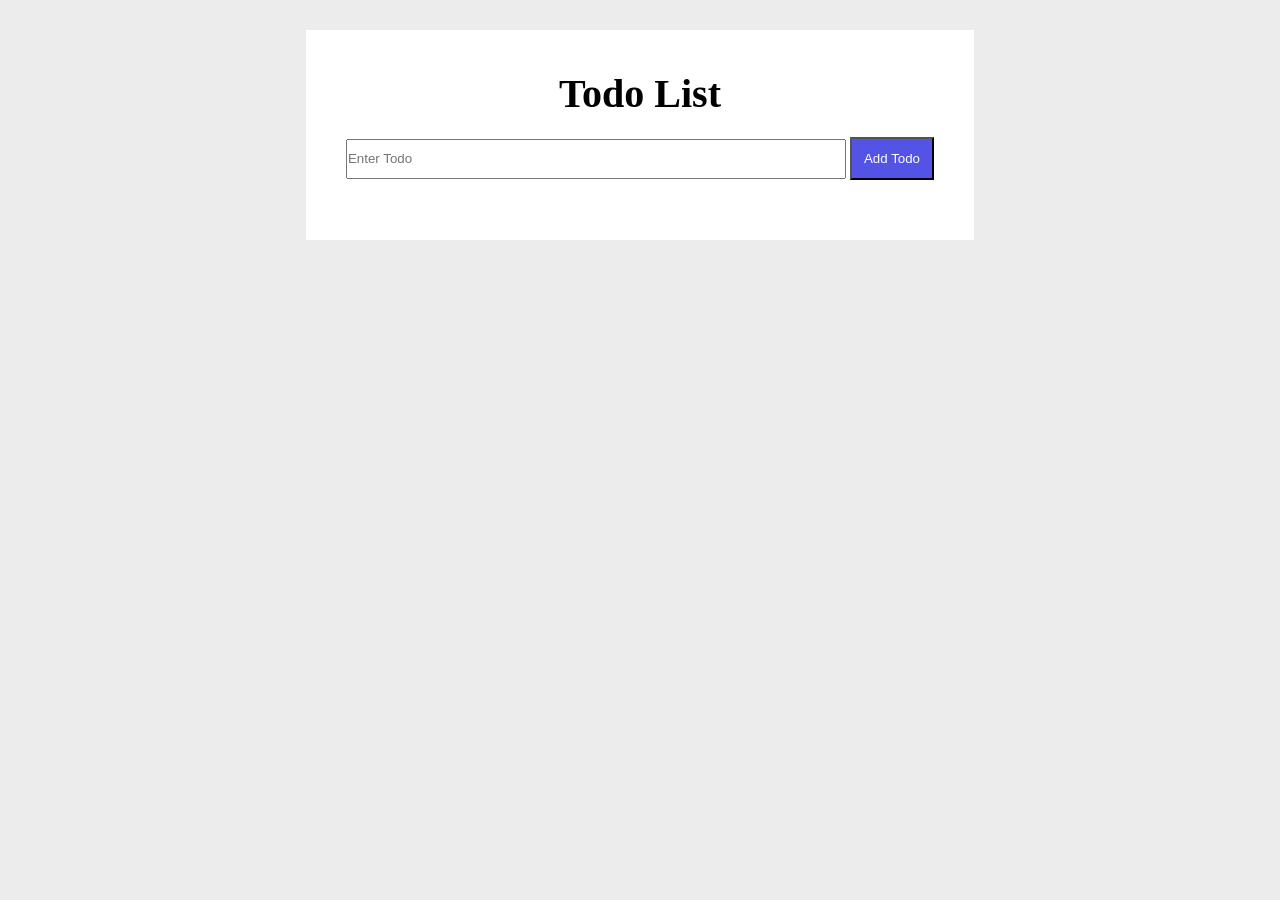
<file: todo.html>
<!DOCTYPE html>
<html lang="en">
<head>
    <meta charset="UTF-8">
    <meta name="viewport" content="width=device-width, initial-scale=1.0">
    <title>Document</title>
    <link rel="stylesheet" href="todo.css">
</head>
<body>
    <div class="card">
<h2>Todo List</h2>
<form action="">
    <input placeholder="Enter Todo" type="text">
    <button class="addButton" type="submit">Add Todo</button>
</form>
 <div class="mainContainer">
 <!-- <div class="smallCard">
<p>Content</p>
<button class="deleteTodo">Delete Todo</button>
</div> -->




 </div>
    </div>


    <script src="todo.js"></script>
</body>
</html>
</file>
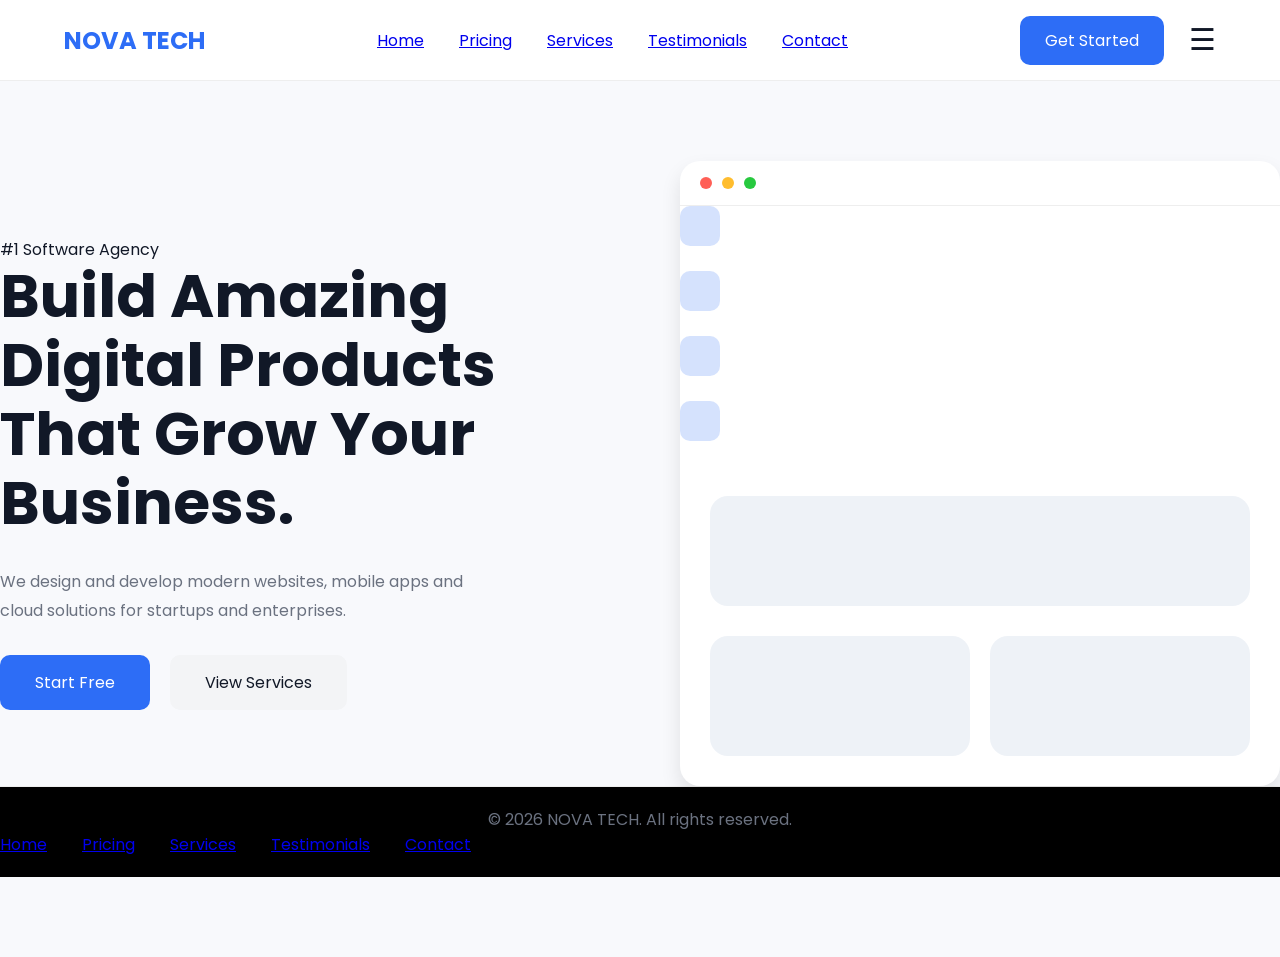
<file: 1/project1.html>
<!DOCTYPE html>
<html lang="en">
<head>
    <meta charset="UTF-8">
    <meta name="viewport" content="width=device-width, initial-scale=1.0">
    <title>NOVA TECH</title>
    <link rel="preconnect" href="https://fonts.googleapis.com">
    <link href="https://fonts.googleapis.com/css2?family=Poppins:wght@300;400;500;600;700;800&display=swap" rel="stylesheet">
    <link rel="stylesheet" href="style1.css">
</head>
<body>
     <header>
        <div class="container nav">
          <h2 class="logo">NOVA TECH</h2>
                <ul>
                    <li><a href="#">Home</a></li>
                    <li><a href="#">Pricing</a></li>
                    <li><a href="#">Services</a></li>
                    <li><a href="#">Testimonials</a></li>
                    <li><a href="#">Contact</a></li>
                </ul>
               <div class="right">
                    <a href="#" class="btn">Get Started</a>
                    <span class="menu">&#9776;</span>
               </div>
            </div>
        </header>
            <section class="hero">
                <div class="conainer hero-content">
                   
                    <div class="left">
                      
                        <span class="subheading">#1 Software Agency</span>
                        <h1>
                            Build Amazing <br>
                Digital Products <br>
                That Grow Your <br>
                Business.
                        </h1>
                        <p>
                             We design and develop modern websites,
                mobile apps and cloud solutions for startups
                and enterprises.
                        </p>
                        <div class="buttons">
                <a href="#" class="primary">Start Free</a>
                <a href="#" class="secondary">View Services</a>
            </div>
                    </div>
                    <div class="right-card">
                        <div class="top-bar">
                            <span class="red"></span>
                            <span class="yellow"></span>
                            <span class="green"></span>
                        </div>
                        <div class="dasboard">
                            <div class="slidebar">
                                     <div class="icon"></div>
                    <div class="icon"></div>
                    <div class="icon"></div>
                    <div class="icon"></div>
                     </div>
                            <div class="content">
                                <div class="box large"></div>
                                <div class="row">
                        <div class="box"></div>
                        <div class="box"></div>
                    </div>
                 </div>
             </div>
            </div>
        </div>
        <footer class="footer">
            <div class="footer-container">
                <div class="footer-logo"></div>
            
         
                <p>© 2026 NOVA TECH. All rights reserved.</p>
            </div>
        </div>
        <div class="footer-links"> 
            
            <ul>
                <li><a href="#">Home</a></li>
                <li><a href="#">Pricing</a></li>
                <li><a href="#">Services</a></li>
                <li><a href="#">Testimonials</a></li>
                <li><a href="#">Contact</a></li>
            </ul>
        </div>
    </div>
</body>
</html>
</file>
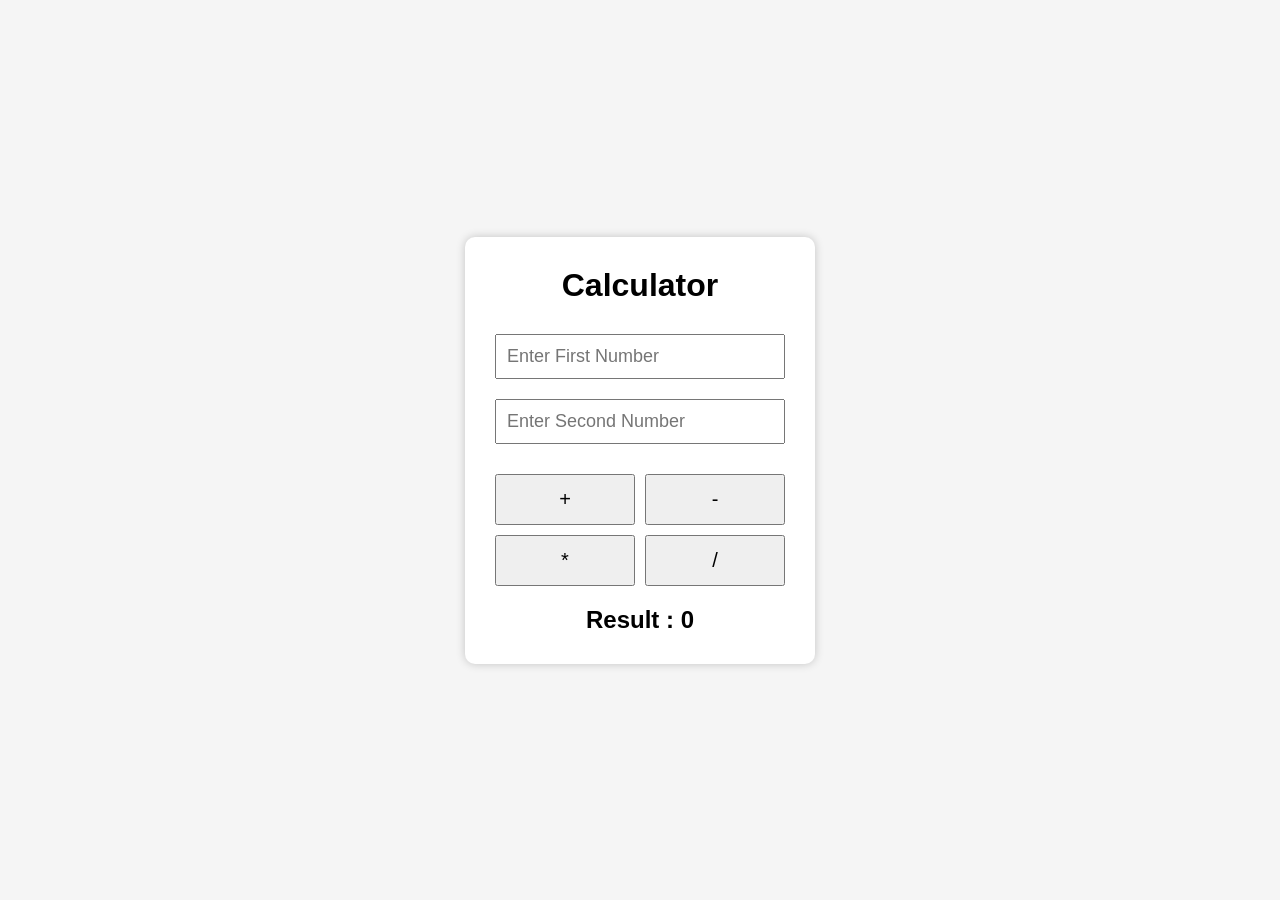
<file: Javascript/Calculator/calcyindex.htm>
<!DOCTYPE html>
<html lang="en">
<head>
    <meta charset="UTF-8">
    <meta name="viewport" content="width=device-width, initial-scale=1.0">
    <title>Basic Calculator</title>
    <link rel="stylesheet" href="calcystyle.css">
</head>
<body>

    <div class="container">

        <h1>Calculator</h1>

        <input type="number" class="num1" placeholder="Enter First Number">

        <input type="number" class="num2" placeholder="Enter Second Number">

        <div class="buttons">
            <button class="add">+</button>
            <button class="subtract">-</button>
            <button class="multiply">*</button>
            <button class="divide">/</button>
        </div>

        <h2>Result : <span class="result">0</span></h2>

    </div>

    <script src="clacy.js"></script>

</body>
</html>
</file>
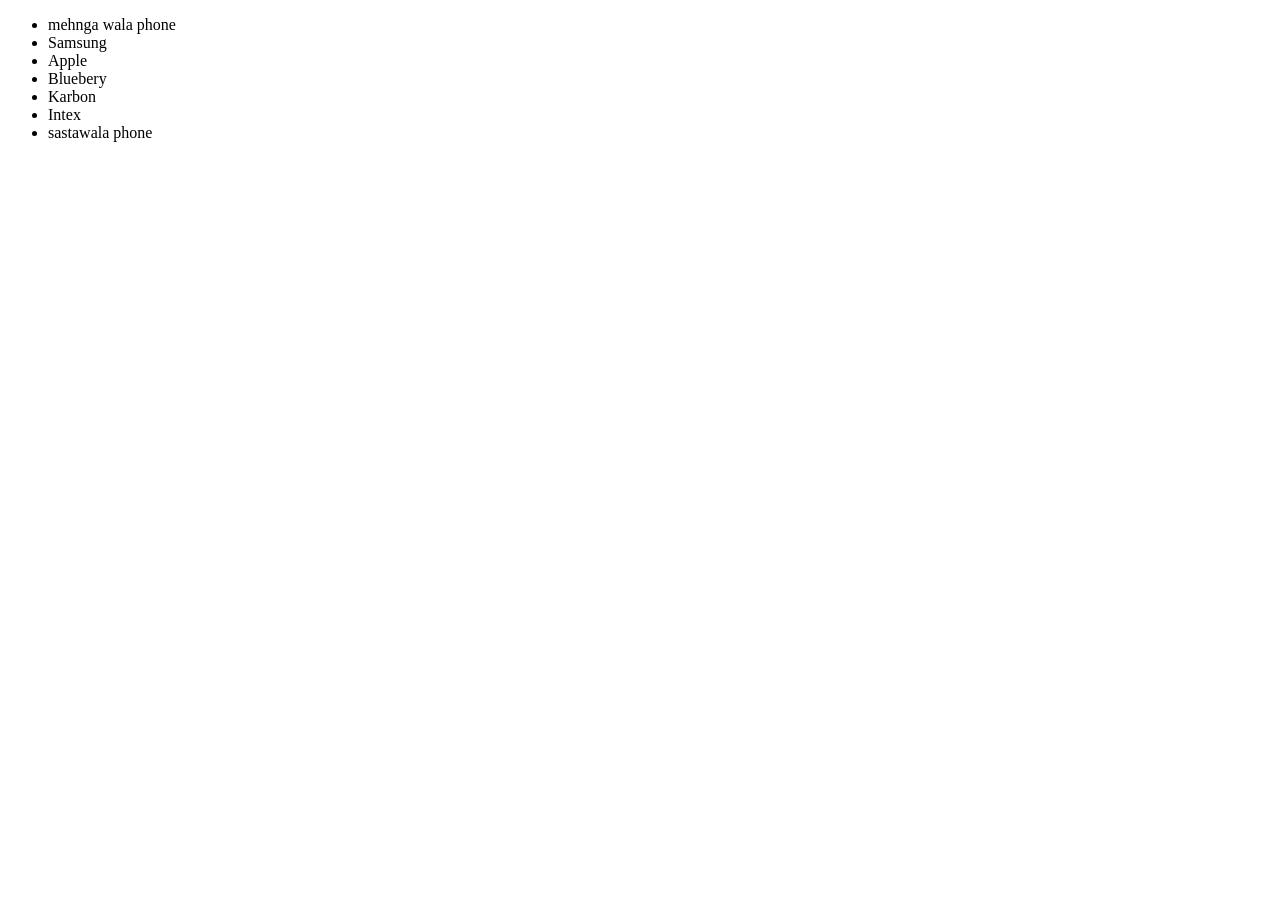
<file: Javascript/DDM/ddm.html>
<!DOCTYPE html>
<html lang="en">
<head>
    <meta charset="UTF-8">
    <meta name="viewport" content="width=device-width, initial-scale=1.0">
    <title>Document</title>
</head>
<body>
    <ul>
        <li>Samsung</li>
        <li>Apple</li>
        <li>Bluebery</li>
        <li> <id="one">   Karbon</li>
        <li>Intex</li>
    </ul>
    <script src="ddm.js"></script>
</body>
</html>
</file>
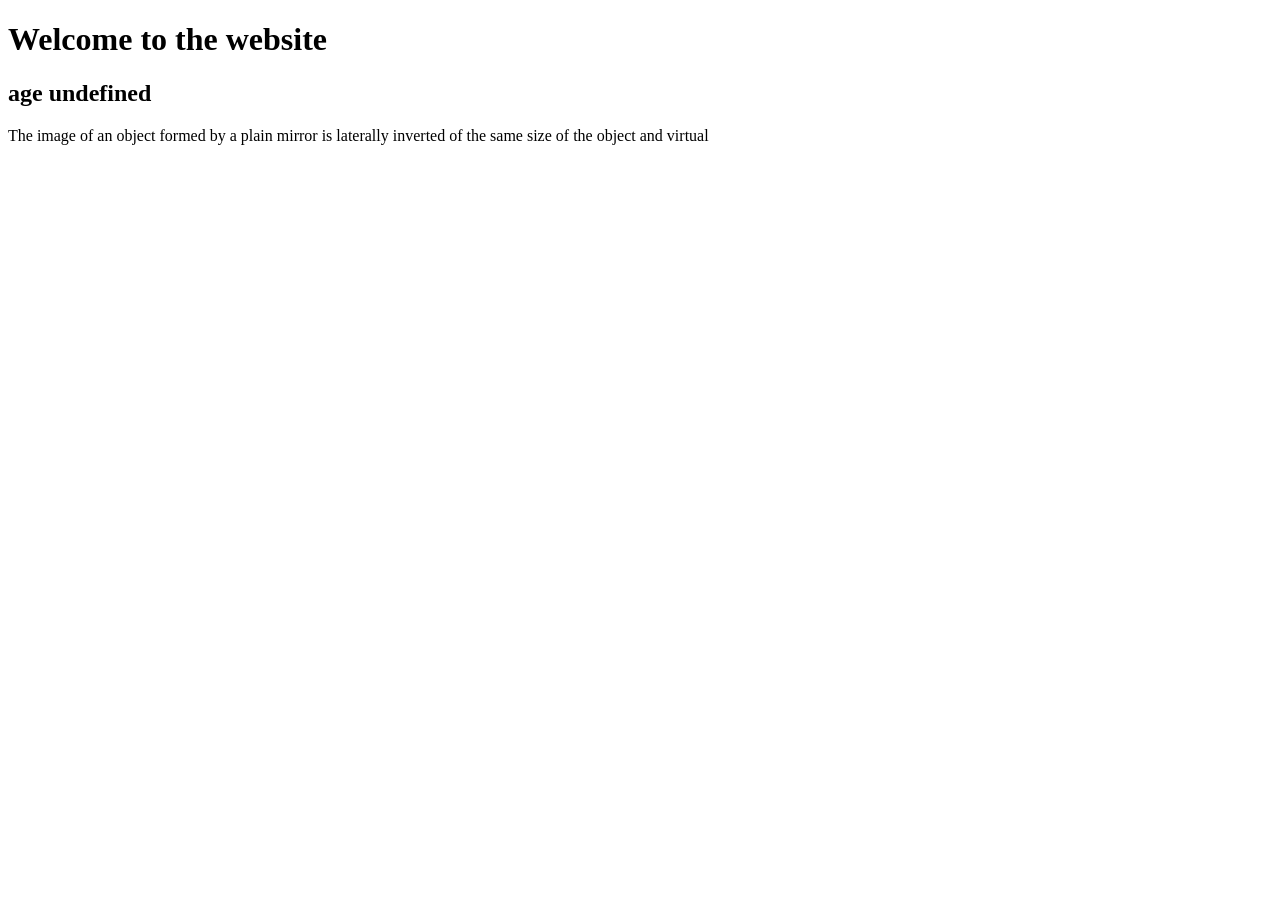
<file: Javascript/DOM/dom.html>
<!DOCTYPE html>
<html lang="en">
<head>
    <meta charset="UTF-8">
    <meta name="viewport" content="width=device-width, initial-scale=1.0">
    <title>Document</title>
</head>
<body>
    <header>
    <h1>Welcome to the website</h1>
    </header>
    <h2>age undefined </h2>
    <p  class> The image of an object formed by a plain mirror is laterally inverted of the same size of the object and virtual </p>

 <script> src="dom.js"</script>
</body>
</html>
</file>
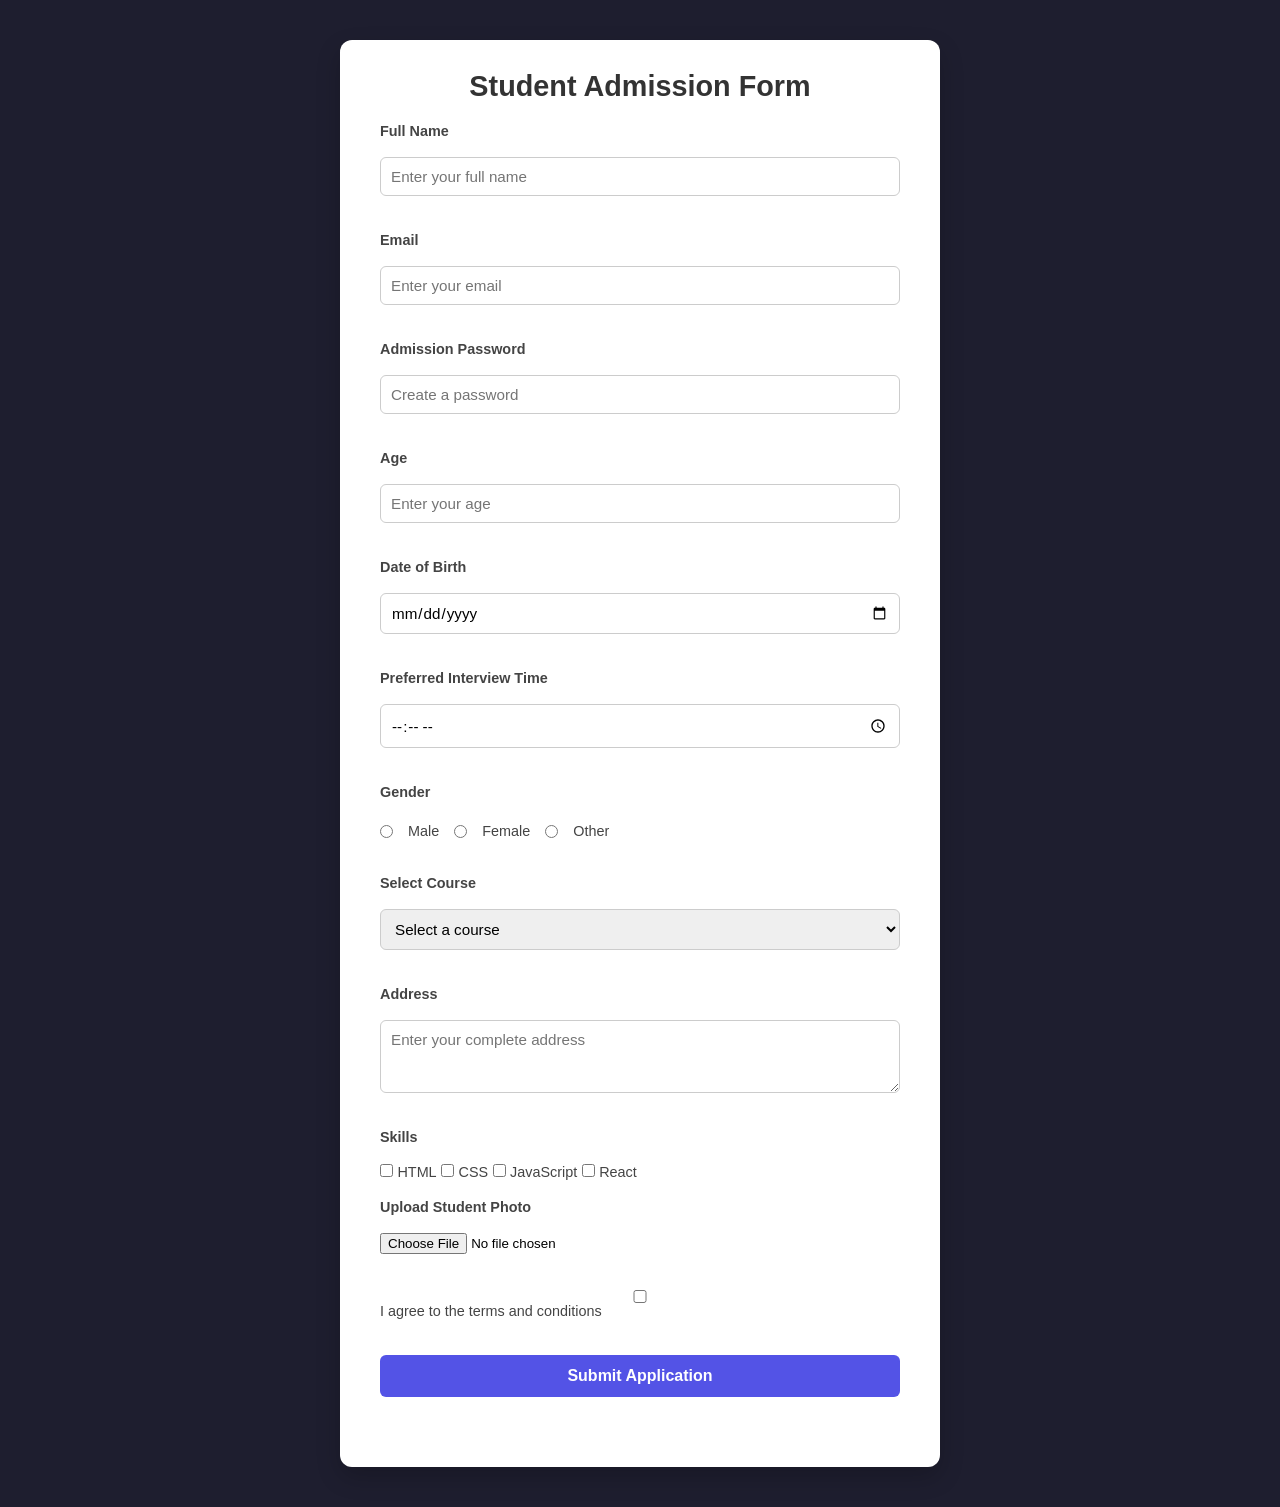
<file: Javascript/Dynamicform/DF.htm>
<!DOCTYPE html>
<html lang="en">
<head>
    <meta charset="UTF-8">
    <meta name="viewport" content="width=device-width, initial-scale=1.0">
    <title>Student Admission Form</title>
    <link rel="stylesheet" href="DF.css">
</head>
<body>
    <div class="card">
        <h2>Student Admission Form</h2>
        <div class="Form">
            <form>
                <label for="Name"><b>Full Name</b></label>
                <br>
                <input type="text" id="Name" name="fullName" placeholder="Enter your full name" required>
                <br><br>

                <label for="Email"><b>Email</b></label>
                <br>
                <input type="email" id="Email" name="email" placeholder="Enter your email" required>
                <br><br>

                <label for="Password"><b>Admission Password</b></label>
                <br>
                <input type="password" id="Password" name="password" placeholder="Create a password" required>
                <br><br>

                <label for="Age"><b>Age</b></label>
                <br>
                <input type="number" id="Age" name="age" placeholder="Enter your age" required>
                <br><br>

                <label for="dob"><b>Date of Birth</b></label>
                <br>
                <input type="date" id="dob" name="dob" required>
                <br><br>

                <label for="Time"><b>Preferred Interview Time</b></label>
                <br>
                <input type="time" id="time" name="time" required>
                <br><br>

                <b>Gender</b>
                <br>
                <div class="gender">
                    <input type="radio" id="male" name="gender" value="male">
                    <label for="male">Male</label>
                    
                    <input type="radio" id="female" name="gender" value="female">
                    <label for="female">Female</label>
                    
                    <input type="radio" id="other" name="gender" value="other">
                    <label for="other">Other</label>
                </div>
                <br><br>

                <label for="course"><b>Select Course</b></label>
                <br>
                <select id="course" name="course" required>
                    <option value="" disabled selected>Select a course</option>
                    <option value="btech">B.Tech CSE</option>
                    <option value="bca">BCA</option>
                    <option value="mca">MCA</option>
                    <option value="bba">BBA</option>
                </select>
                <br><br>

                <label for="address"><b>Address</b></label>
                <br>
                <textarea id="address" name="address" rows="3" placeholder="Enter your complete address" required></textarea>
                <br><br>

                <b>Skills</b>
                <br>
                <div class="Skills">
                <input type="checkbox" id="html" name="skills" value="html">
                <label for="html">HTML</label>
                
                <input type="checkbox" id="css" name="skills" value="css">
                <label for="css">CSS</label>
                
                <input type="checkbox" id="js" name="skills" value="javascript">
                <label for="js">JavaScript</label>
                
                <input type="checkbox" id="react" name="skills" value="react">
                <label for="react">React</label>
                <br><br>
                </div>
                <label for="photo"><b>Upload Student Photo</b></label>
                <br>
                <input type="file" id="photo" name="photo" accept="image/*">
                <br><br>

                <input type="checkbox" id="terms" name="terms" required>
                <label for="terms">I agree to the terms and conditions</label>
                <br><br>

                <button type="submit">Submit Application</button>
            </form>
        </div>

        <p class="total-item"><span id="itemCount"></span></p>
        <div class="mainContainer"></div>
    </div>
    <script src="DF.js"></script>
</body>
</html>
</file>
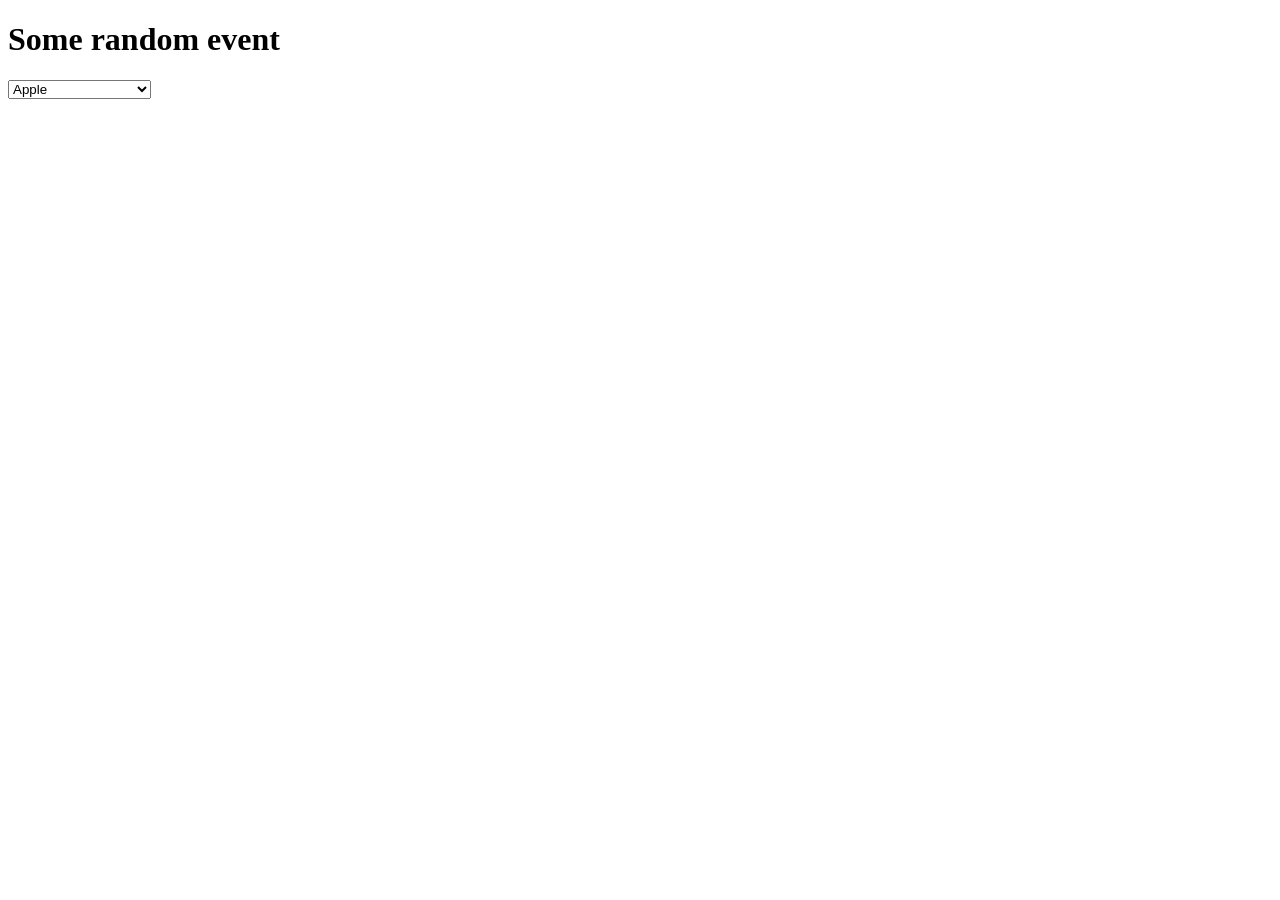
<file: Javascript/Events/events.htm>
<!DOCTYPE html>
<html lang="en">
<head>
    <meta charset="UTF-8">
    <meta name="viewport" content="width=device-width, initial-scale=1.0">
    <title>Document</title>
</head>
<body>
    <h1> Some random event</h1>
    <select name="" id="">
        <option disabled value=""> Select mobile phone</option>
        <option value="apple">Apple</option>
         <option value="orange">samsung</option>
          <option value="grapes">intex</option>
           <option value="bannana"> pixel</option>

    </select>
    <script src="events.js"></script>


</body>
</html>
</file>
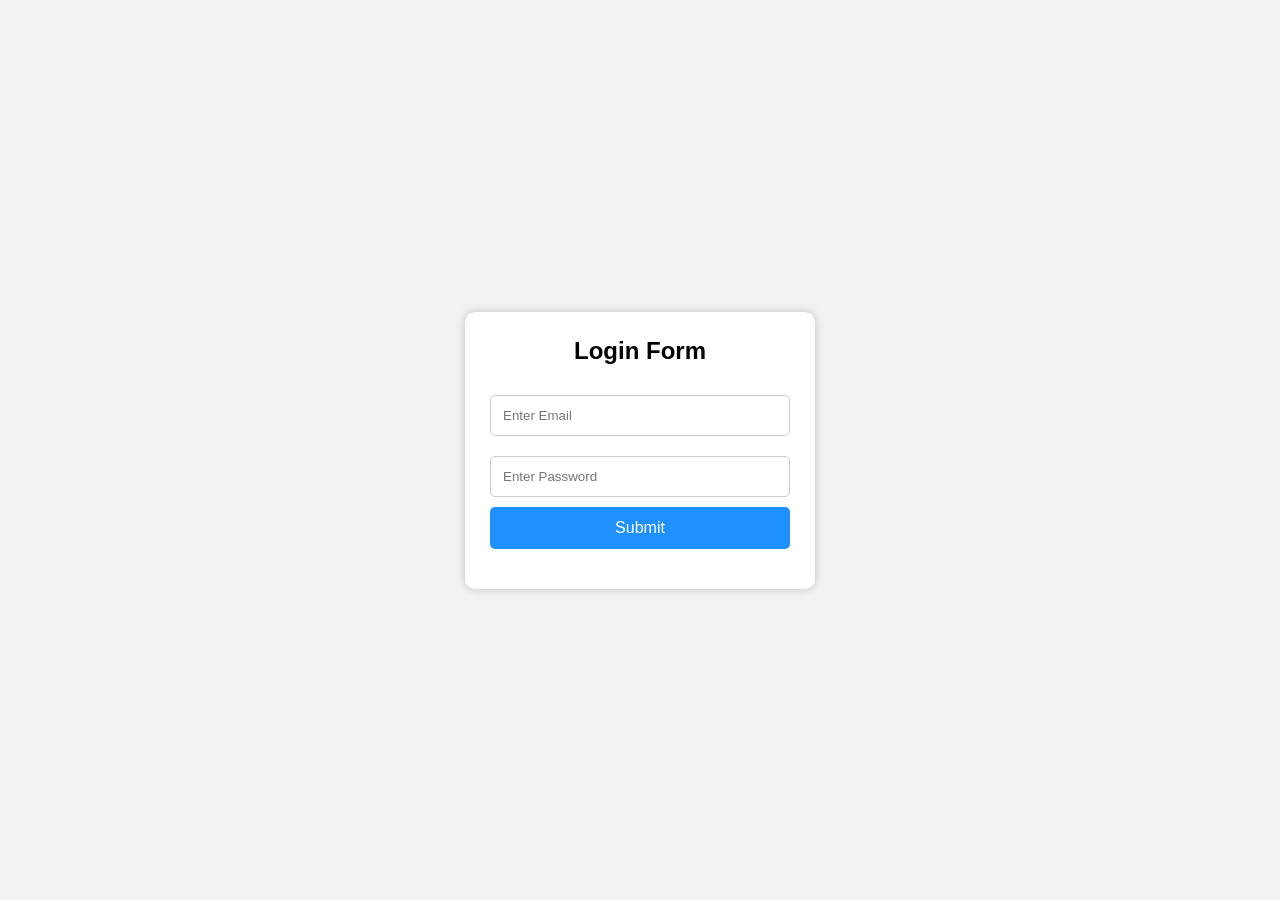
<file: Javascript/FORMREGEX/form.htm>
<!DOCTYPE html>
<html lang="en">
<head>
    <meta charset="UTF-8">
    <meta name="viewport" content="width=device-width, initial-scale=1.0">
    <title>Regex Form Validation</title>
    <link rel="stylesheet" href="form.css">
</head>
<body>

    <form id="myForm">
        <h2>Login Form</h2>

        <input
            type="text"
            id="email"
            placeholder="Enter Email"
        >
        <input
            type="password"
            id="password"
            placeholder="Enter Password"
        >
        <button type="submit">Submit</button>
        <p id="message"></p>
    </form>

    <script src="form.js"></script>
</body>
</html>
</file>
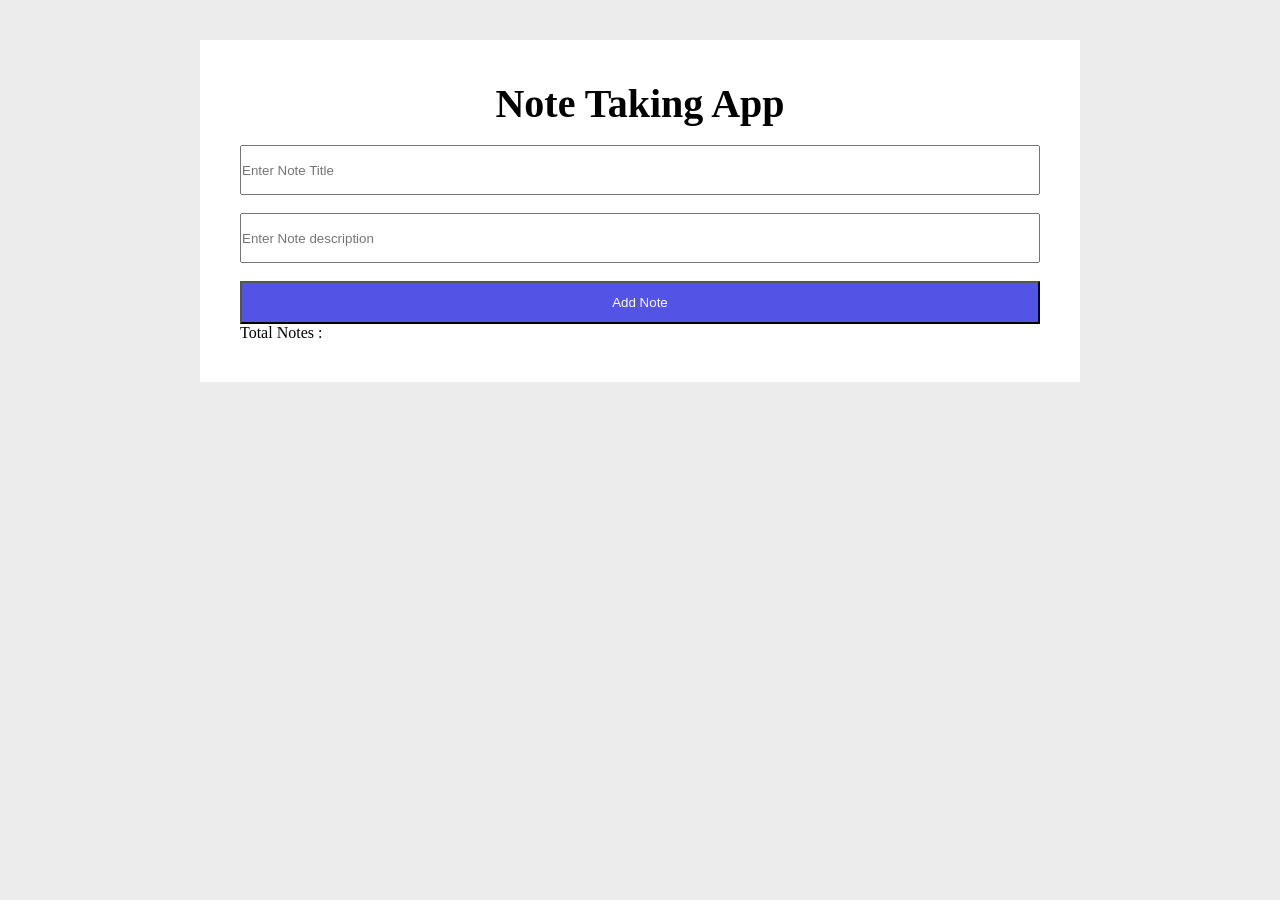
<file: Javascript/NoteTaking/NT.htm>
<!DOCTYPE html>
<html lang="en">
<head>
    <meta charset="UTF-8">
    <meta name="viewport" content="width=device-width, initial-scale=1.0">
    <title>Shopping List Manager</title>
    <link rel="stylesheet" href="NT.css">
</head>
<body>
    <div class="card">
        <h2>Note Taking App</h2>
        <form>
            <input type="text" id="Note" placeholder="Enter Note Title" required>
            <br>
            <br>
            <input type="text" id="description" placeholder="Enter Note description" required>
           <br>
           <br>
           <button type="submit" class="addbtn">Add Note</button>
           <p class="TotalNotes">Total Notes :</p>
        </form>
        
      
        <div class="mainContainer"></div>
        
    </div>
    <script src="NT.js"></script>
</body>
</html>
</file>
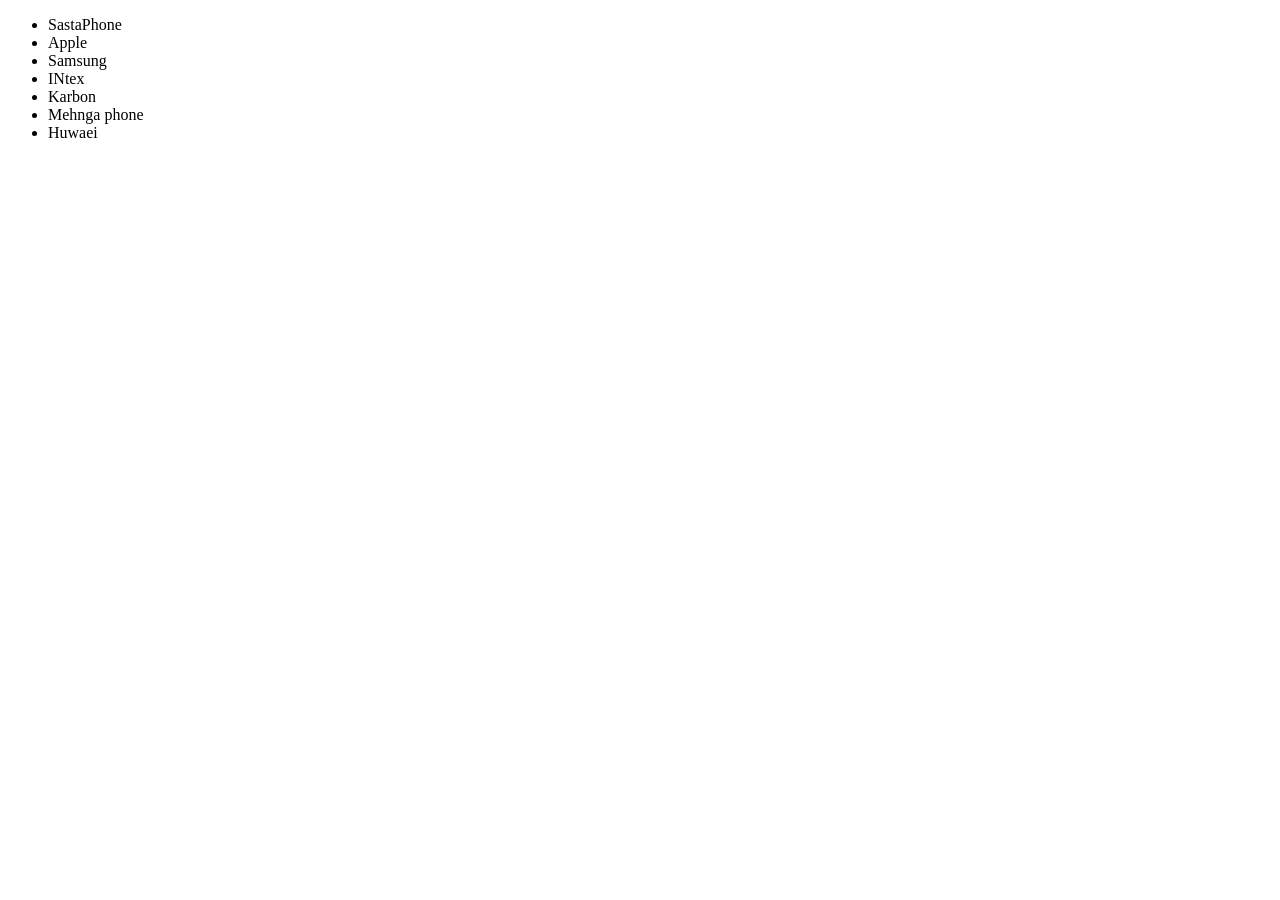
<file: Javascript/practice/pract.htm>
<!DOCTYPE html>
<html lang="en">
<head>
    <meta charset="UTF-8">
    <meta name="viewport" content="width=device-width, initial-scale=1.0">
    <title>Document</title>
</head>
<body>
    <ul>
        <li>Apple</li>
        <li>Samsung</li>
        <li>INtex</li>
        <li>Karbon</li>
        <li class="Firefox">Firefox</li>
        
    </ul>

    <script src="practice.js"></script>
</body>
</html>
</file>
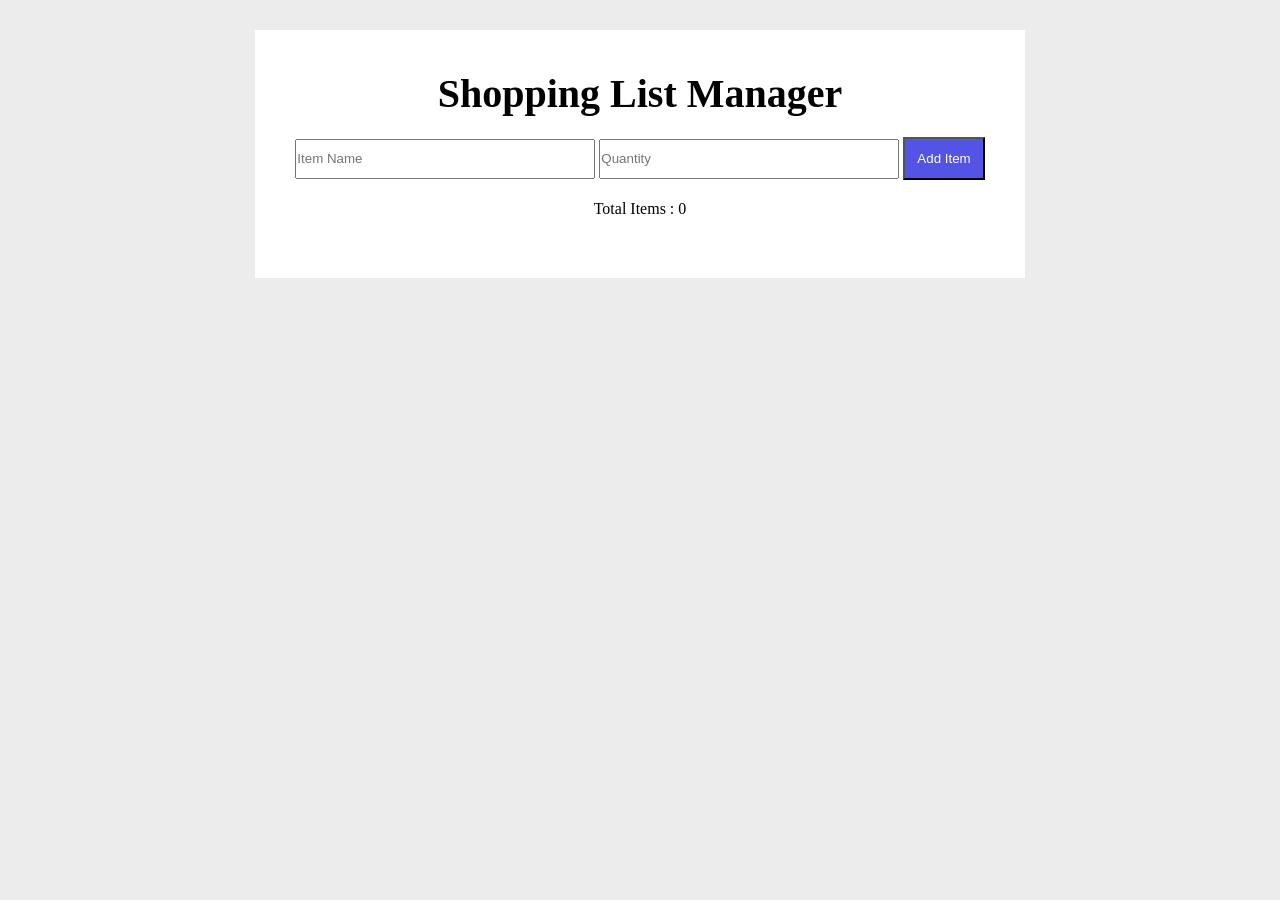
<file: Javascript/shoping/shop.html>
<!DOCTYPE html>
<html lang="en">
<head>
    <meta charset="UTF-8">
    <meta name="viewport" content="width=device-width, initial-scale=1.0">
    <title>Shopping List Manager</title>
    <link rel="stylesheet" href="shop.css">
</head>
<body>
    <div class="card">
        <h2>Shopping List Manager</h2>
        <form>
            <input type="text" id="itemName" placeholder="Item Name" required>
            <input type="text" id="itemQty" placeholder="Quantity" required>
            <button type="submit" class="addbtn">Add Item</button>
        </form>
        <p class="total-item">Total Items : <span id="itemCount">0</span></p>
        <div class="mainContainer"></div>
    </div>
    <script src="shop.js"></script>
</body>
</html>
</file>
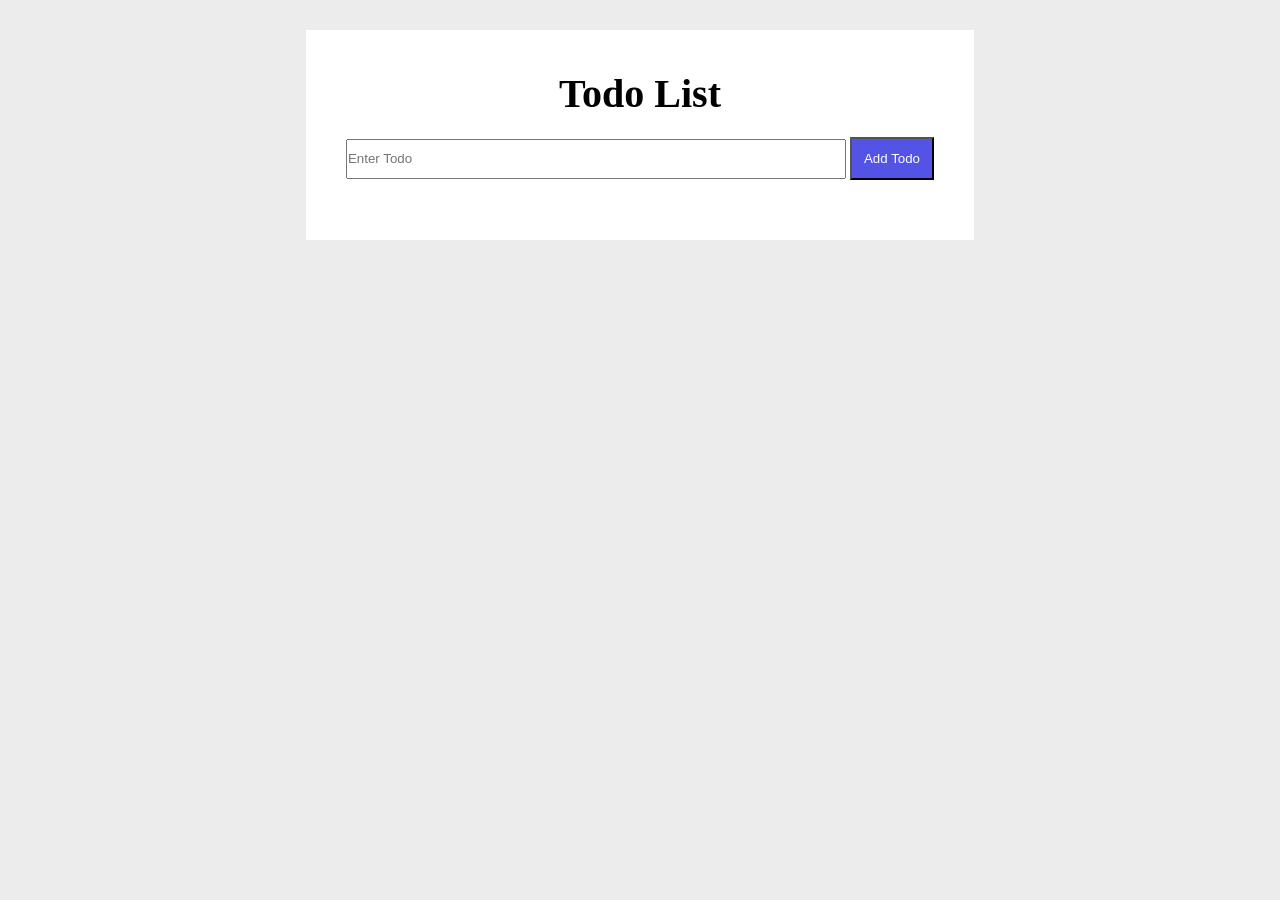
<file: Javascript/TODO/todo.html>
<!DOCTYPE html>
<html lang="en">
<head>
    <meta charset="UTF-8">
    <meta name="viewport" content="width=device-width, initial-scale=1.0">
    <title>Document</title>
    <link rel="stylesheet" href="todo.css">
</head>
<body>
    <div class="card">
<h2>Todo List</h2>
<form action="">
    <input placeholder="Enter Todo" type="text">
    <button class="addButton" type="submit">Add Todo</button>
</form>
 <div class="mainContainer">
 <!-- <div class="smallCard">
<p>Content</p>
<button class="deleteTodo">Delete Todo</button>
</div> -->




 </div>
    </div>


    <script src="todo.js"></script>
</body>
</html>
</file>
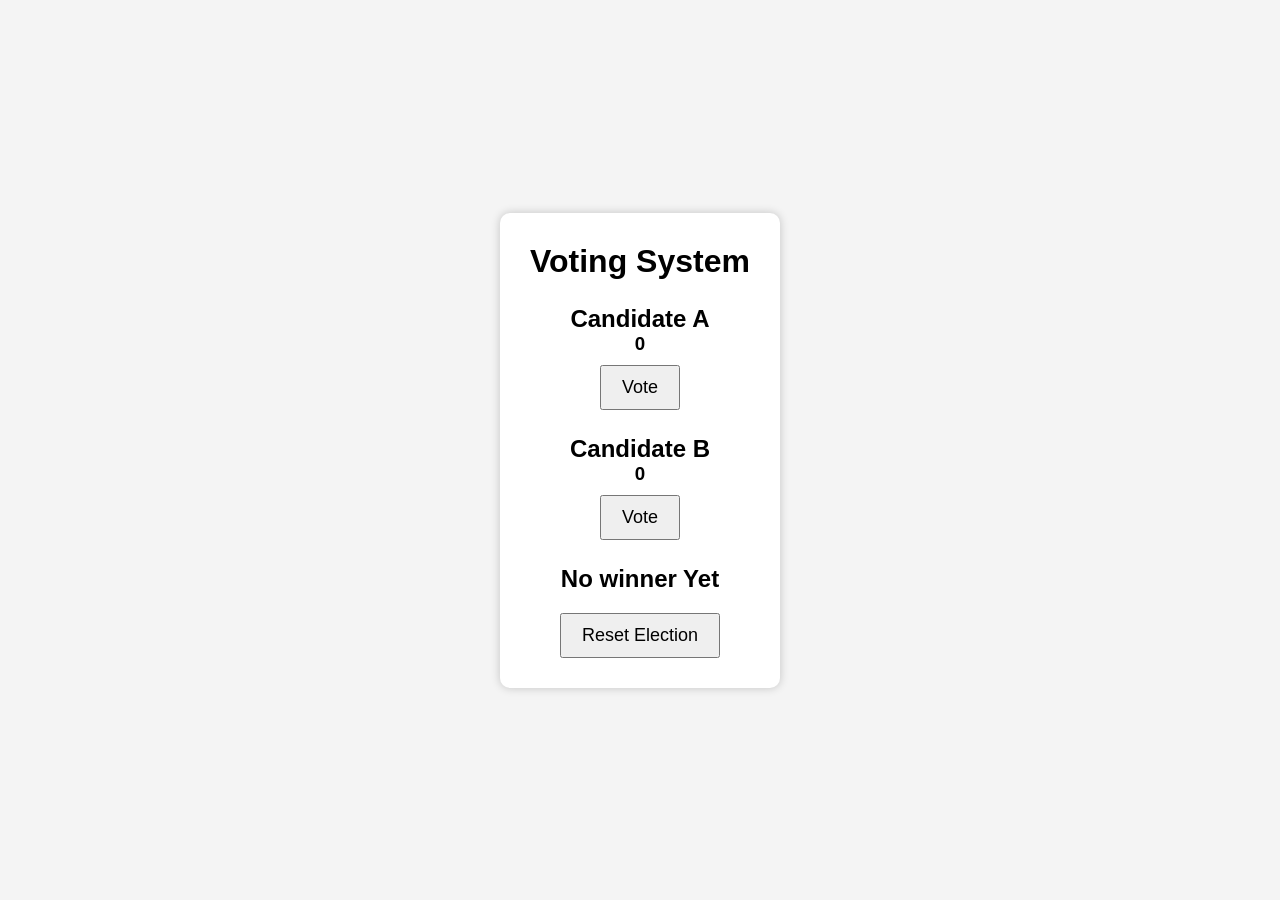
<file: Javascript/voting/vote.html>
<!DOCTYPE html>
<html lang="en">
<head>
    <meta charset="UTF-8">
    <meta name="viewport" content="width=device-width, initial-scale=1.0">
    <title>Voting System</title>
    <link rel="stylesheet" href="vote.css">
</head>
<body>

<div class="container">

    <h1>Voting System</h1>

    <div class="candidate">

        <h2>Candidate A</h2>

        <h3 class="vote-a">0</h3>

        <button class="btn-a">
            Vote
        </button>

    </div>

    <div class="candidate">

        <h2>Candidate B</h2>

        <h3 class="vote-b">0</h3>

        <button class="btn-b">
            Vote
        </button>

    </div>

    <h2 class="winner">
        No winner Yet
    </h2>

    <button class="reset-btn">
        Reset Election
    </button>

</div>

<script src="vote.js"></script>

</body>
</html>
</file>
<file: todo.css>
*{
    margin: 0;
    padding: 0;
    box-sizing: border-box;
}


html,body{
    width: 100%;
    background: #ECECEC;
    display: flex;
    justify-content: center;

}

.card{
    margin-top: 30px;
    background: white;
    padding: 40px;
    display: flex;
    flex-direction: column;
    align-items: center;
    gap: 20px;
}

input{
    width: 500px;
    height: 40px;
}
h2{
    font-size: 2.5rem;
}

form button{
    background: rgb(83, 83, 230);
    color: white;
    padding: 12px;
}

.smallCard{
    display: flex;
    justify-content: space-between;
    padding: 15px;
    background: #F5F5F5;
    width: 600px;
    border-radius: 8px;
    align-items: center;

}

.deleteTodo{
    background: red;
    color: white;
    padding: 7px;
    border-radius: 5px;
    cursor: pointer;
}

.mainContainer{
    display: flex;
    flex-direction: column;
    gap: 7px;
}
</file>
<file: 1/style1.css>
*{

    margin: 0;
    padding: 0;
    box-sizing: border-box;
    font-family: 'Poppins', sans-serif;
}

body{
    background: #f8f9fc;
    color: #111827;
}
.container{
    max-width: 1200px;
    margin:  auto;
    width: 90%;
}
header{
    background: #fff;
   border-bottom: 1px solid #eee;
   
}
.nav{
    display: flex;
    justify-content: space-between; 
    align-items: center;
    height: 80px;
}
.logo{
    color :#2d6df6;
    font-weight:700;
}

ul{
    display: flex;
    list-style: none;
    gap: 35px;
}
.right{
    display: flex;
    align-items: center;
    gap: 25px;
}
.btn{
    text-decoration: none;
    background: #2d6df6;
    color: #fff;
    padding: 12px 25px;
    border-radius: 10px;
}
.menu{
    font-size:30px;
    cursor:pointer;
}



.hero{
    padding:80px 0;
}


.hero-content{
    display:flex;
    justify-content:space-between;
    align-items:center;
    gap:80px;
}
.left{
    flex:1;

}
.badge{
    display: inline-block;
    background: #dce8ff;
    color: #2d6df6;
    padding: 10px 20px;
    border-radius: 30px;
    font-size: 25px;
    font-weight: 500;
}
.left h1{
    font-size: 60px;
    line-height: 1.15;
    font-weight: 700;
}
.left p{
    margin:30px 0;
    color:#6b7280;
    line-height:1.8;
    max-width:500px;
}
.buttons{
    display:flex;
    gap:20px;
}

.primary{
    text-decoration:none;
    background:#2d6df6;
    color:white;
    padding:15px 35px;
    border-radius:10px;
}
.secondary{
    text-decoration:none;
    background:#f3f4f6;
    color:#111827;
    padding:15px 35px;
    border-radius:10px;
}
.right-card{
    flex:1;
    background:#fff;
    border-radius:18px;
    border-radius:20px;
    box-shadow:0 10px 20px rgba(0,0,0,0.1);
}
.top-bar{
    height:45px;
    border-bottom:1px solid #eee;
    display:flex;
    align-items:center;
    gap:10px;
    padding-left:20px;
}

.red,.yellow,.green{
    width:12px;
    height:12px;
    border-radius:50%;
}

.red{
    background:#ff5f56;
}

.yellow{
    background:#ffbd2e;
}
.green{
    background:#27c93f;
}

.dashboard{
    display:flex;
}
.sidebar{
    width:90px;
    background:#edf4ff;
    padding:25px;
}

.icon{
    width:40px;
    height:40px;
    background:#2d6df6;
    opacity:.2;
    border-radius:10px;
    margin-bottom:25px;
}

.content{
    flex:1;
    padding:30px;
}.box{
    background:#eef2f7;
    border-radius:18px;
    height:120px;
}
.footer{
    background: black;
    border-top:1px solid #eee;
    padding:20px 0;
    text-align:center;
    color:#6b7280;
}

.large{
    height:110px;
    margin-bottom:30px;
}

.row{
    display:flex;
    gap:20px;
}

.row .box{
    flex:1;
}
@media(max-width:900px){

.hero-content{
    flex-direction:column;
}

.left h1{
    font-size:45px;
}

ul{
    display:none;
}

}
</file>
<file: Javascript/Calculator/calcystyle.css>
*{
    margin:0;
    padding:0;
    box-sizing:border-box;
}

body{
    font-family:Arial, Helvetica, sans-serif;
    background:#f5f5f5;
    display:flex;
    justify-content:center;
    align-items:center;
    height:100vh;
}

.container{
    width:350px;
    background:white;
    padding:30px;
    border-radius:10px;
    box-shadow:0 0 10px rgba(0,0,0,0.2);
}

h1{
    text-align:center;
    margin-bottom:20px;
}

input{
    width:100%;
    padding:10px;
    margin:10px 0;
    font-size:18px;
}

.buttons{
    display:grid;
    grid-template-columns:repeat(2,1fr);
    gap:10px;
    margin:20px 0;
}

button{
    padding:12px;
    font-size:20px;
    cursor:pointer;
}

h2{
    text-align:center;
}
</file>
<file: Javascript/Dynamicform/DF.css>
* {
    margin: 0;
    padding: 0;
    box-sizing: border-box;
    font-family: Arial, sans-serif;
}

body {
    width: 100%;
    min-height: 100vh;
    background: #1e1e2f;
    display: flex;
    justify-content: center;
    align-items: center;
    padding: 40px 20px;
}

.card {
    background: #ffffff;
    width: 100%;
    max-width: 600px;
    padding: 30px 40px;
    border-radius: 12px;
    box-shadow: 0 10px 25px rgba(0, 0, 0, 0.2);
    display: flex;
    flex-direction: column;
    gap: 20px;
}

h2 {
    font-size: 1.8rem;
    color: #333;
    text-align: center;
}

.Form {
    width: 100%;
}

form {
    display: flex;
    flex-direction: column;
}

form label, form b {
    font-size: 0.9rem;
    color: #444;
    display: inline-block;
}

input[type="text"],
input[type="email"],
input[type="password"],
input[type="number"],
input[type="date"],
input[type="time"],
select,
textarea {
    width: 100%;
    padding: 10px;
    border: 1px solid #ccc;
    border-radius: 6px;
    font-size: 0.95rem;
    outline: none;
   
}

input:focus,
select:focus,
textarea:focus {
    border-color: #5353e6;
}

.gender {
    display: flex;
    gap: 15px;
    align-items: center;
    margin-top: 5px;
}

.gender input[type="radio"],
input[type="checkbox"] {
    width: auto;
    cursor: pointer;
}

form button {
    background: #5353e6;
    color: #ffffff;
    border: none;
    padding: 12px;
    border-radius: 6px;
    font-size: 1rem;
    font-weight: bold;
    cursor: pointer;
    
}

form button:hover {
    background: #3b3be0;
}

.mainContainer {
    display: flex;
    flex-direction: column;
    gap: 10px;
    width: 100%;
}

.smallCard {
    display: flex;
    align-items: center;
    padding: 15px;
    background: #f5f5f5;
    width: 100%;
    border-radius: 8px;
    border: 1px solid #e0e0e0;
}
</file>
<file: Javascript/FORMREGEX/form.css>
*{
    margin:0;
    padding:0;
    box-sizing:border-box;
    font-family:Arial, Helvetica, sans-serif;
}

body{
    height:100vh;
    display:flex;
    justify-content:center;
    align-items:center;
    background:#f2f2f2;
}

form{
    width:350px;
    background:white;
    padding:25px;
    border-radius:10px;
    box-shadow:0 0 10px rgba(0,0,0,0.2);
}

h2{
    text-align:center;
    margin-bottom:20px;
}

input{
    width:100%;
    padding:12px;
    margin:10px 0;
    border:1px solid #ccc;
    border-radius:5px;
    outline:none;
}

button{
    width:100%;
    padding:12px;
    border:none;
    background:dodgerblue;
    color:white;
    font-size:16px;
    cursor:pointer;
    border-radius:5px;
}

button:hover{
    background:#005ce6;
}

#message{
    margin-top:15px;
    text-align:center;
    font-weight:bold;
}
</file>
<file: Javascript/NoteTaking/NT.css>
*{
    margin: 0;
    padding: 0;
    box-sizing: border-box;
}


html,body{
    width: 100%;
    background: #ECECEC;
    display: flex;
    justify-content: center;

}

.card{
    margin-top: 40px;
    background: white;
    padding: 40px;
    display: flex;
    flex-direction: column;
    align-items: center;
    gap: 0px;
}

input{
    width: 800px;
    height: 50px;
}

h2{
    font-size: 2.5rem;
    padding-bottom: 2vh;
}
form button{
    background:rgb(83, 83, 230);
    color: white;
    padding: 12px;
    width: 800px;
    
}

.smallCard{
    display: flex;
    justify-content: space-between;
    padding: 15px;
    background: #F5F5F5;
    width: 600px;
    border-radius: 8px;
    align-items: center;

}

.deleteTodo{
    background: red;
    color: white;
    padding: 7px;
    border-radius: 5px;
    cursor: pointer;
}

.mainContainer{
    display: flex;
    flex-direction: column;
    gap: 7px;
}
</file>
<file: Javascript/shoping/shop.css>
*{
    margin: 0;
    padding: 0;
    box-sizing: border-box;
}


html,body{
    width: 100%;
    background: #ECECEC;
    display: flex;
    justify-content: center;

}

.card{
    margin-top: 30px;
    background: white;
    padding: 40px;
    display: flex;
    flex-direction: column;
    align-items: center;
    gap: 20px;
}

input{
    width: 300px;
    height: 40px;
}
h2{
    font-size: 2.5rem;
}

form button{
    background: rgb(83, 83, 230);
    color: white;
    padding: 12px;
}

.smallCard{
    display: flex;
    justify-content: space-between;
    padding: 15px;
    background: #F5F5F5;
    width: 600px;
    border-radius: 8px;
    align-items: center;

}

.deleteTodo{
    background: red;
    color: white;
    padding: 7px;
    border-radius: 5px;
    cursor: pointer;
}

.mainContainer{
    display: flex;
    flex-direction: column;
    gap: 7px;
}
</file>
<file: Javascript/TODO/todo.css>
*{
    margin: 0;
    padding: 0;
    box-sizing: border-box;
}


html,body{
    width: 100%;
    background: #ECECEC;
    display: flex;
    justify-content: center;

}

.card{
    margin-top: 30px;
    background: white;
    padding: 40px;
    display: flex;
    flex-direction: column;
    align-items: center;
    gap: 20px;
}

input{
    width: 500px;
    height: 40px;
}
h2{
    font-size: 2.5rem;
}

form button{
    background: rgb(83, 83, 230);
    color: white;
    padding: 12px;
}

.smallCard{
    display: flex;
    justify-content: space-between;
    padding: 15px;
    background: #F5F5F5;
    width: 600px;
    border-radius: 8px;
    align-items: center;

}

.deleteTodo{
    background: red;
    color: white;
    padding: 7px;
    border-radius: 5px;
    cursor: pointer;
}

.mainContainer{
    display: flex;
    flex-direction: column;
    gap: 7px;
}
</file>
<file: Javascript/voting/vote.css>
*{
    margin:0;
    padding:0;
    box-sizing:border-box;
}

body{

    font-family:Arial, Helvetica, sans-serif;
    background:#f4f4f4;
    height:100vh;
    display:flex;
    justify-content:center;
    align-items:center;

}

.container{

    background:white;
    padding:30px;
    border-radius:10px;
    text-align:center;
    box-shadow:0 0 10px rgba(0,0,0,.2);

}

.candidate{

    margin:25px 0;

}

button{

    padding:10px 20px;
    font-size:18px;
    cursor:pointer;
    margin-top:10px;

}

.reset-btn{

    margin-top:20px;

}
</file>
